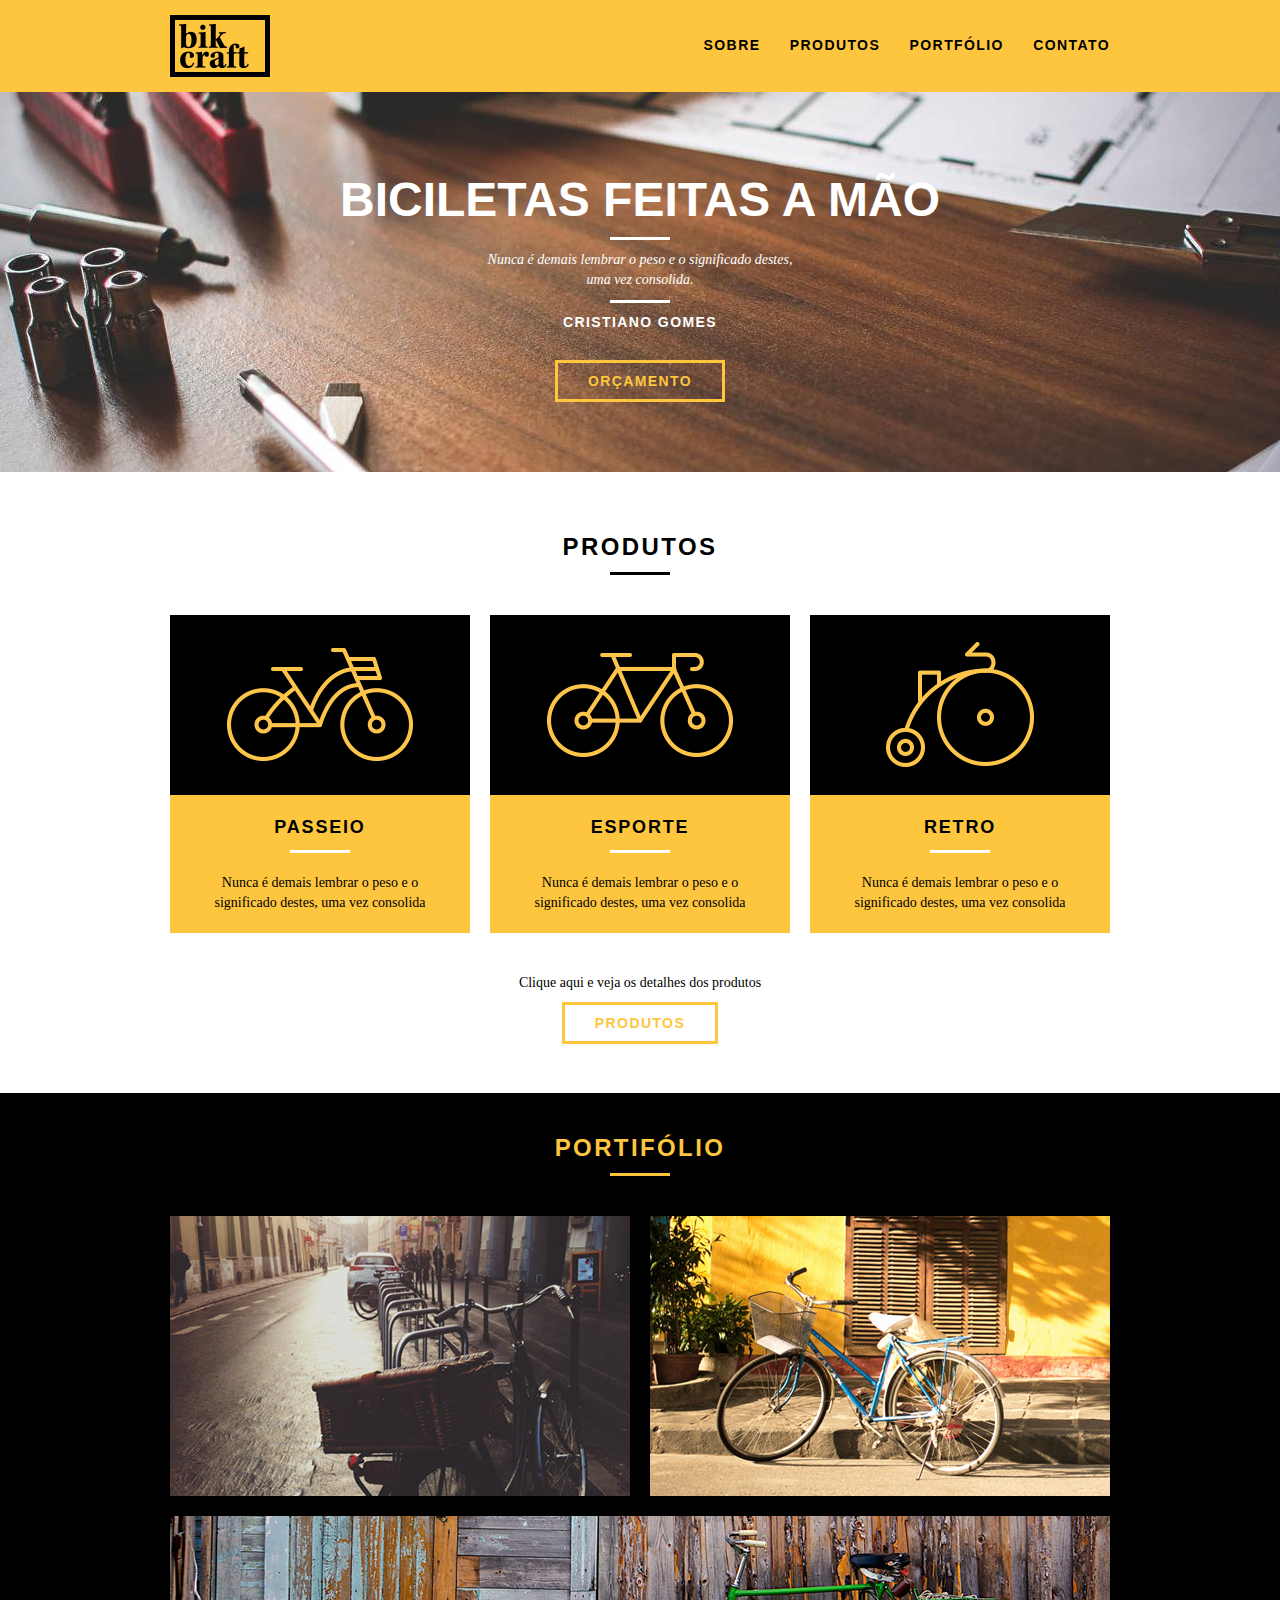
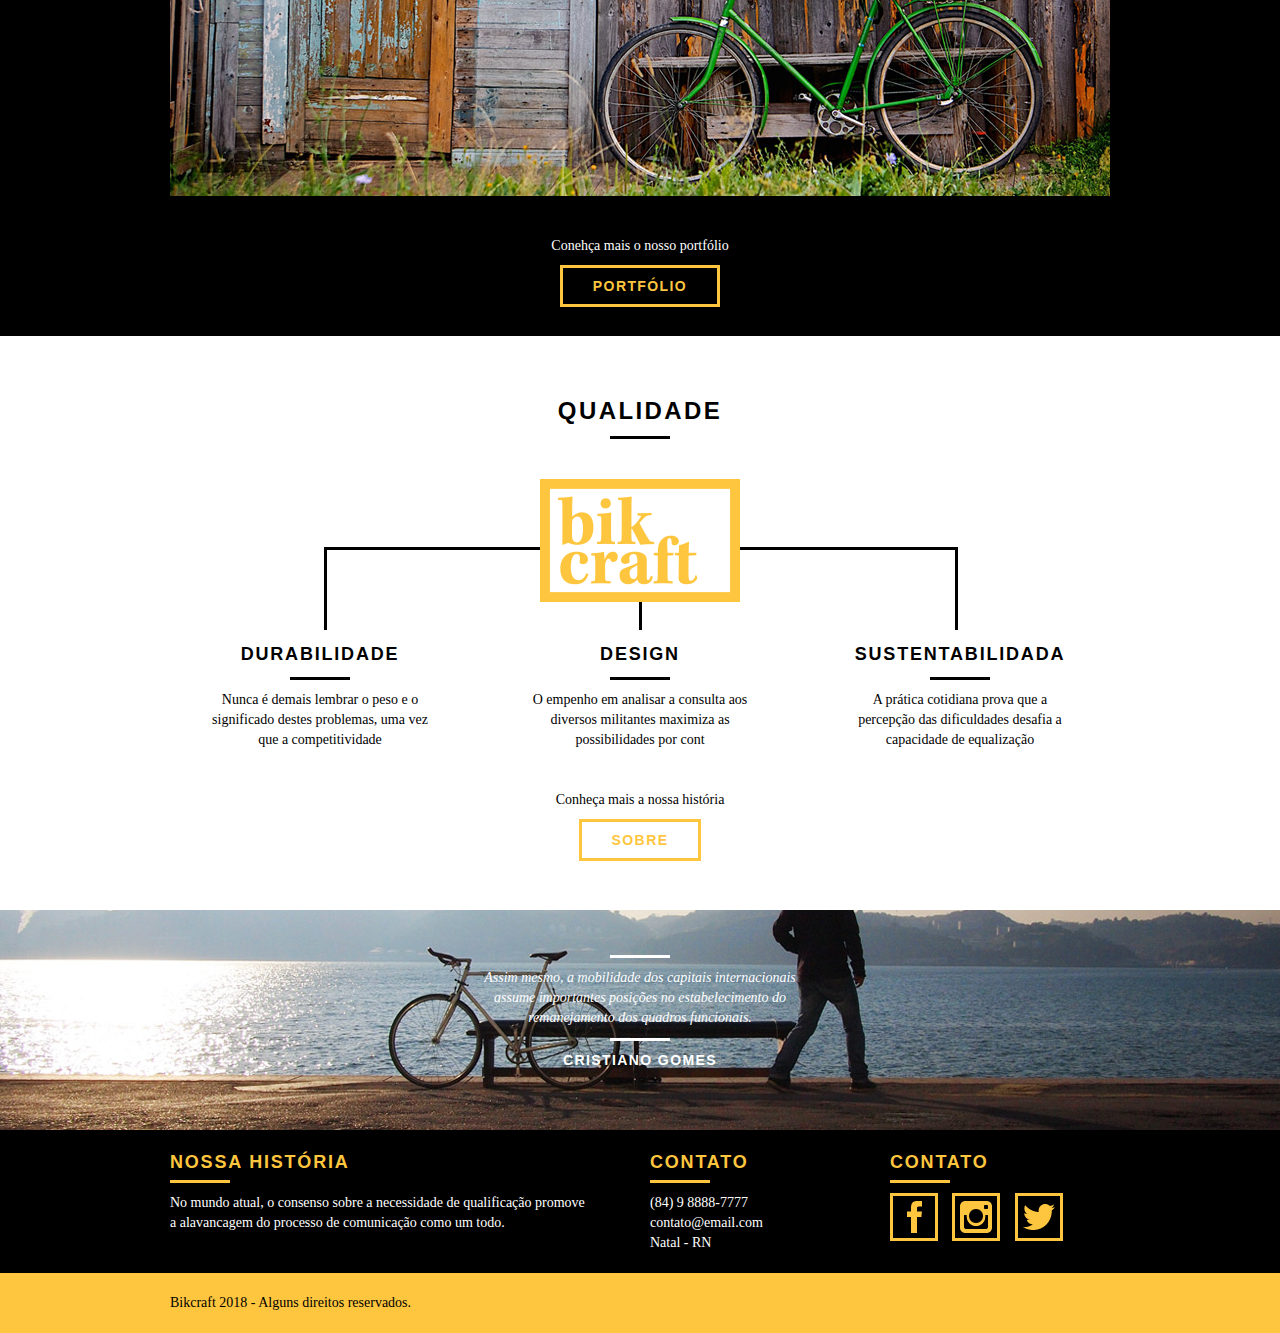
<file: index.html>
<!DOCTYPE html>
<html lang="pt-br">
	<head>
		<meta charset="utf-8">
		<title>Bikcraft</title>
		<link rel="stylesheet" href="css/normalize.css">
		<link rel="stylesheet" href="css/reset.css">
		<link rel="stylesheet" href="css/grid.css">
		<link rel="stylesheet" href="css/style.css">
		<link rel="stylesheet" href="css/responsivo.css">
	</head>
	<body>
    <header class="header">
      <div class="container">

        <a class="grid-4" href="index.html">
          <img src="img/logo.png" alt="" >
        </a>

        <nav class="header_menu grid-12">
          <ul>
            <li><a href="sobre.html">Sobre</a></li>
            <li><a href="produtos.html">Produtos</a></li>
            <li><a href="portfolio.html">Portfólio</a></li>
            <li><a href="contato.html">Contato</a></li>
          </ul>
        </nav>
      </div>
    </header>

    <section class="introducao">
      <div class="container">
        <h1>Biciletas Feitas a Mão</h1>
        <blockquote class="quote-externo">
          <p>Nunca é demais lembrar o peso e o significado destes, uma vez consolida.</p>
          <cite>Cristiano Gomes</cite>
        </blockquote>

        <a href="produtos.html" class="btn">Orçamento</a>
      </div>
    </section>

    <section class="produtos container">
      <h2 class="subtitulo">Produtos</h2>

      <ul class="produtos_lista">
        <li class="grid-1-3">
          <div class="produtos_icone">
            <img src="img/produtos/passeio.png" alt="Bikcraft Passeio">
          </div>
          <h3>Passeio</h3>
          <p>Nunca é demais lembrar o peso e o significado destes, uma vez consolida</p>
        </li>

        <li class="grid-1-3">
          <div class="produtos_icone">
            <img src="img/produtos/esporte.png" alt="Bikcraft Esporte">
          </div>
          <h3>Esporte</h3>
          <p>Nunca é demais lembrar o peso e o significado destes, uma vez consolida</p>
        </li>

        <li class="grid-1-3">
          <div class="produtos_icone">
            <img src="img/produtos/retro.png" alt="Bikcraft Retro">
          </div>
          <h3>Retro</h3>
          <p>Nunca é demais lembrar o peso e o significado destes, uma vez consolida</p>
        </li>
      </ul>

      <div class="call">
        <p>Clique aqui e veja os detalhes dos produtos</p>
        <a href="produtos.html" class="btn btn-preto">Produtos</a>
      </div>

    </section>

    <section class="portfolio">
      <div class="container">
        <h2 class="subtitulo">Portifólio</h2>
        <ul class="potfolio_lista">
          <li class="grid-8"><img src="img/portfolio/retro.jpg" alt="Bicileta Retro"></li>
          <li class="grid-8"><img src="img/portfolio/passeio.jpg" alt="Bicicleta Passeio"></li>
          <li class="grid-16"><img src="img/portfolio/esporte.jpg" alt="Bicicleta Esporte"></li>
        </ul>
        <div class="call">
          <p>Conehça mais o nosso portfólio</p>
          <a class="btn" href="portfolio.html">Portfólio</a>
        </div>
      </div>
    </section>

    <section class="qualidade container">
      <h2 class="subtitulo">Qualidade</h2>
      <img src="img/bikcraft-qualidade.png" alt="Bikcraft">

      <ul class="qualidade_lista">
        <li class="grid-1-3">
          <h3>Durabilidade</h3>
          <p>Nunca é demais lembrar o peso e o significado destes problemas, uma vez que a competitividade</p>
        </li>
        <li class="grid-1-3">
          <h3>Design</h3>
          <p>O empenho em analisar a consulta aos diversos militantes maximiza as possibilidades por cont</p>
        </li>
        <li class="grid-1-3">
          <h3>Sustentabilidada</h3>
          <p>A prática cotidiana prova que a percepção das dificuldades desafia a capacidade de equalização</p>
        </li>
      </ul>

      <div class="call">
        <p>Conheça mais a nossa história</p>
        <a href="sobre.html" class="btn btn-preto">Sobre</a>
      </div>

    </section>

    <section class="quebra">
      <blockquote class="container quote-externo">
        <p>Assim mesmo, a mobilidade dos capitais internacionais assume importantes posições no estabelecimento do remanejamento dos quadros funcionais.</p>
        <cite>Cristiano Gomes</cite>
      </blockquote>
    </section>

    <footer>
      <div class="footer">
        <div class="container">
          <div class="grid-8 footer_historia">
            <h3>Nossa História</h3>
            <p>No mundo atual, o consenso sobre a necessidade de qualificação promove a alavancagem do processo de comunicação como um todo.</p>
          </div>

          <div class="grid-4 footer_contato">
            <h3>Contato</h3>
            <ul>
              <li>(84) 9 8888-7777</li>
              <li>contato@email.com</li>
              <li>Natal - RN</li>
            </ul>
          </div>

          <div class="grid-4 footer_redes">
            <h3>Contato</h3>
            <ul>
              <li><a href="http://google.com" target="_blank"><img src="img/redes-sociais/facebook.png" alt="Facebook"></a></li>
              <li><a href="http://google.com" target="_blank"><img src="img/redes-sociais/instagram.png" alt="Instagram"></a></li>
              <li><a href="http://google.com" target="_blank"><img src="img/redes-sociais/twitter.png" alt="Twitter"></a></li>
            </ul>
          </div>
        </div>
      </div>

      <div class="copy">
        <div class="container">
          <p class="grid-16">Bikcraft 2018 - Alguns direitos reservados.</p>
        </div>
      </div>
    </footer>
	</body>
</html>
</file>
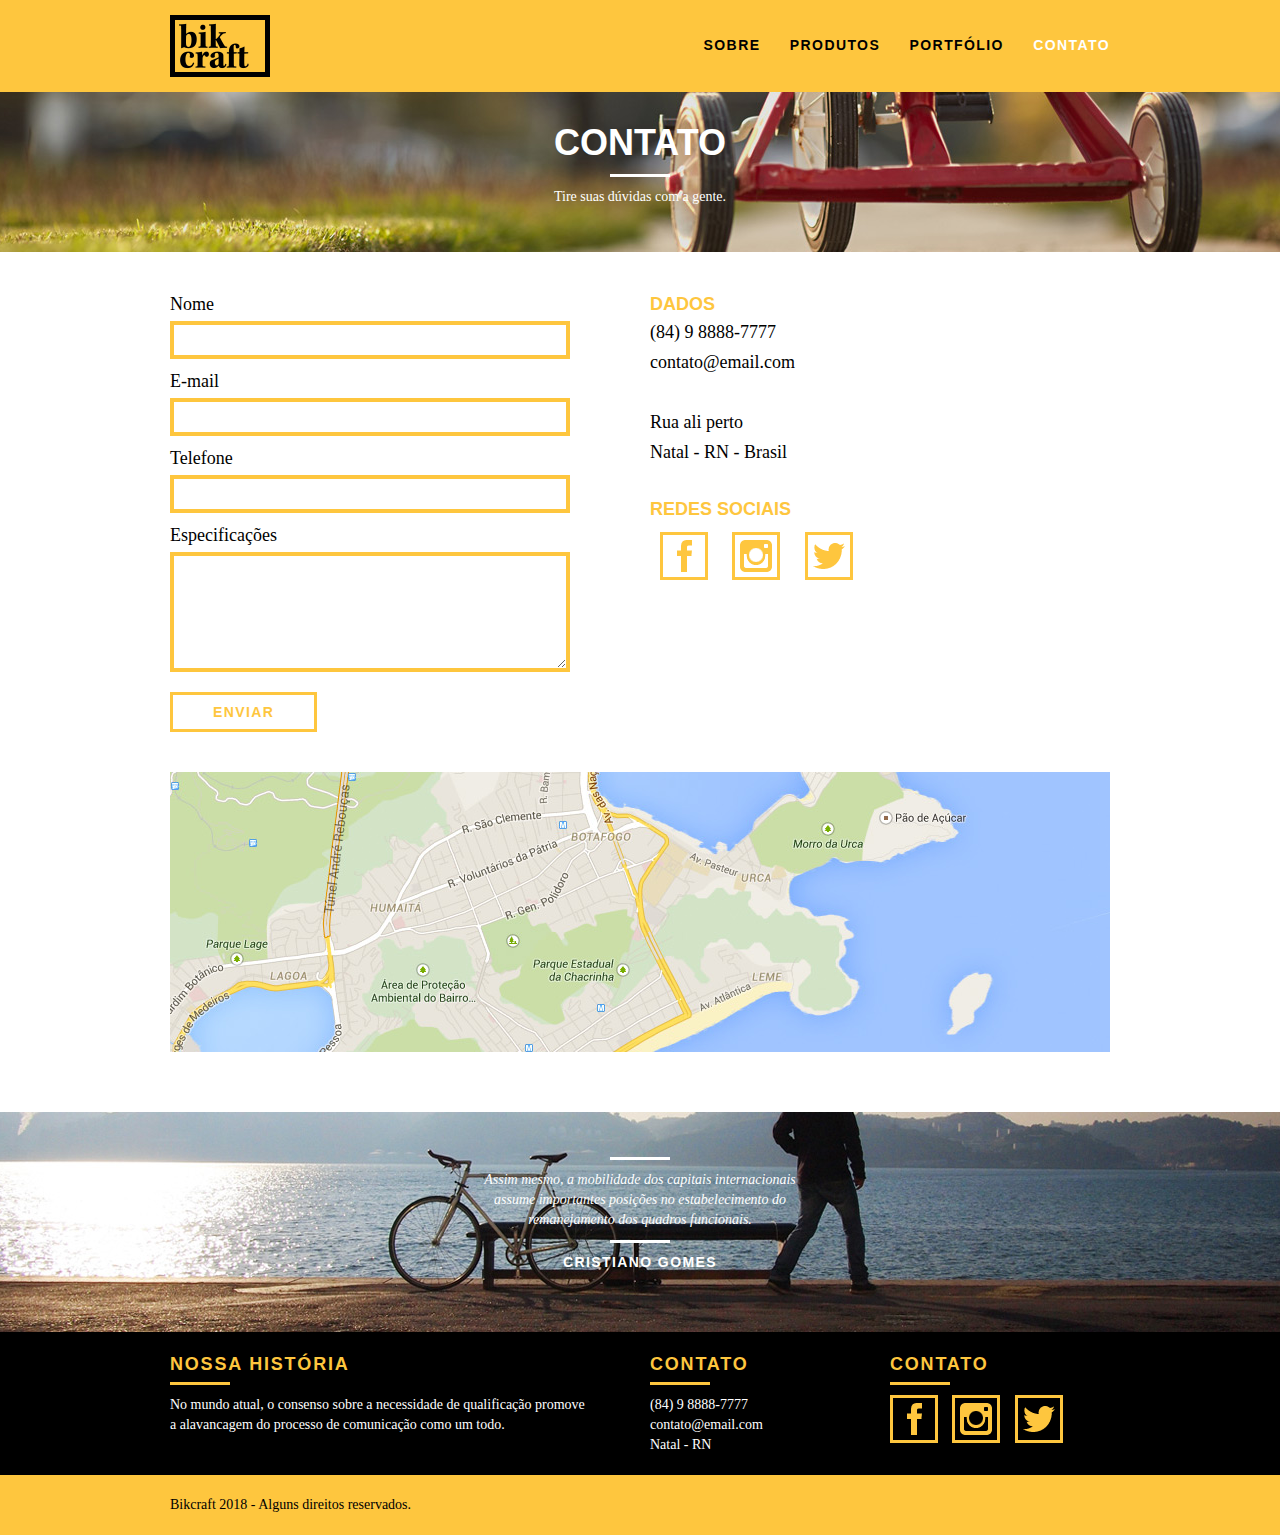
<file: contato.html>
<!DOCTYPE html>
<html lang="pt-br">
	<head>
		<meta charset="utf-8">
		<title>Bikcraft - Contato</title>
		<link rel="stylesheet" href="css/normalize.css">
		<link rel="stylesheet" href="css/reset.css">
		<link rel="stylesheet" href="css/grid.css">
		<link rel="stylesheet" href="css/style.css">
    <link rel="stylesheet" href="css/contato.css">
    <link rel="stylesheet" href="css/responsivo.css">
	</head>
	<body>
    <header class="header">
      <div class="container">

        <a class="grid-4" href="index.html">
          <img src="img/logo.png" alt="" >
        </a>

        <nav class="header_menu grid-12">
          <ul>
            <li><a href="sobre.html">Sobre</a></li>
            <li><a href="produtos.html">Produtos</a></li>
            <li><a href="portfolio.html">Portfólio</a></li>
            <li><a class="menu_ativo" href="contato.html">Contato</a></li>
          </ul>
        </nav>
      </div>
    </header>

    <section class="introducao-interna introducao_contato">
      <div class="container">
        <h1>Contato</h1>
        <p>Tire suas dúvidas com a gente.</p>
      </div>
    </section>

    <section class="contato container">
      <form id="form_orcamento" class="contato_form grid-8">
        <label for="nome">Nome</label>
        <input id="nome" type="text">

        <label for="email">E-mail</label>
        <input id="email" type="text" >

        <label for="telefone">Telefone</label>
        <input id="telefone" type="text">

        <label for="espec">Especificações</label>
        <textarea id="espec"></textarea>

        <button class="btn btn-preto" type="submit">Enviar</button>
      </form>
    
      <div class="contatos_dados grid-8">
        <h3>Dados</h3>
        <span>(84) 9 8888-7777</span>
        <span>contato@email.com</span>
        <span>Rua ali perto</span>
        <span>Natal - RN - Brasil</span>

        <h3>Redes sociais</h3>
        <ul>
          <li><a href="http://google.com" target="_blank"><img src="img/redes-sociais/facebook.png" alt="Facebook"></a></li>
          <li><a href="http://google.com" target="_blank"><img src="img/redes-sociais/instagram.png" alt="Instagram"></a></li>
          <li><a href="http://google.com" target="_blank"><img src="img/redes-sociais/twitter.png" alt="Twitter"></a></li>
        </ul>
      </div>
    </section>

    <section class="container contato_mapa">
      <a class="grid-16" href="http://google.com" target="_blank">
        <img src="img/endereco-bikcraft.jpg" alt="Endereço da Bikcraft">
      </a>
    </section>

    <section class="quebra">
      <blockquote class="container quote-externo">
        <p>Assim mesmo, a mobilidade dos capitais internacionais assume importantes posições no estabelecimento do remanejamento dos quadros funcionais.</p>
        <cite>Cristiano Gomes</cite>
      </blockquote>
    </section>

    <footer>
      <div class="footer">
        <div class="container">
          <div class="grid-8 footer_historia">
            <h3>Nossa História</h3>
            <p>No mundo atual, o consenso sobre a necessidade de qualificação promove a alavancagem do processo de comunicação como um todo.</p>
          </div>

          <div class="grid-4 footer_contato">
            <h3>Contato</h3>
            <ul>
              <li>(84) 9 8888-7777</li>
              <li>contato@email.com</li>
              <li>Natal - RN</li>
            </ul>
          </div>

          <div class="grid-4 footer_redes">
            <h3>Contato</h3>
            <ul>
              <li><a href="http://google.com" target="_blank"><img src="img/redes-sociais/facebook.png" alt="Facebook"></a></li>
              <li><a href="http://google.com" target="_blank"><img src="img/redes-sociais/instagram.png" alt="Instagram"></a></li>
              <li><a href="http://google.com" target="_blank"><img src="img/redes-sociais/twitter.png" alt="Twitter"></a></li>
            </ul>
          </div>
        </div>
      </div>

      <div class="copy">
        <div class="container">
          <p class="grid-16">Bikcraft 2018 - Alguns direitos reservados.</p>
        </div>
      </div>
    </footer>
	</body>
</html>
</file>
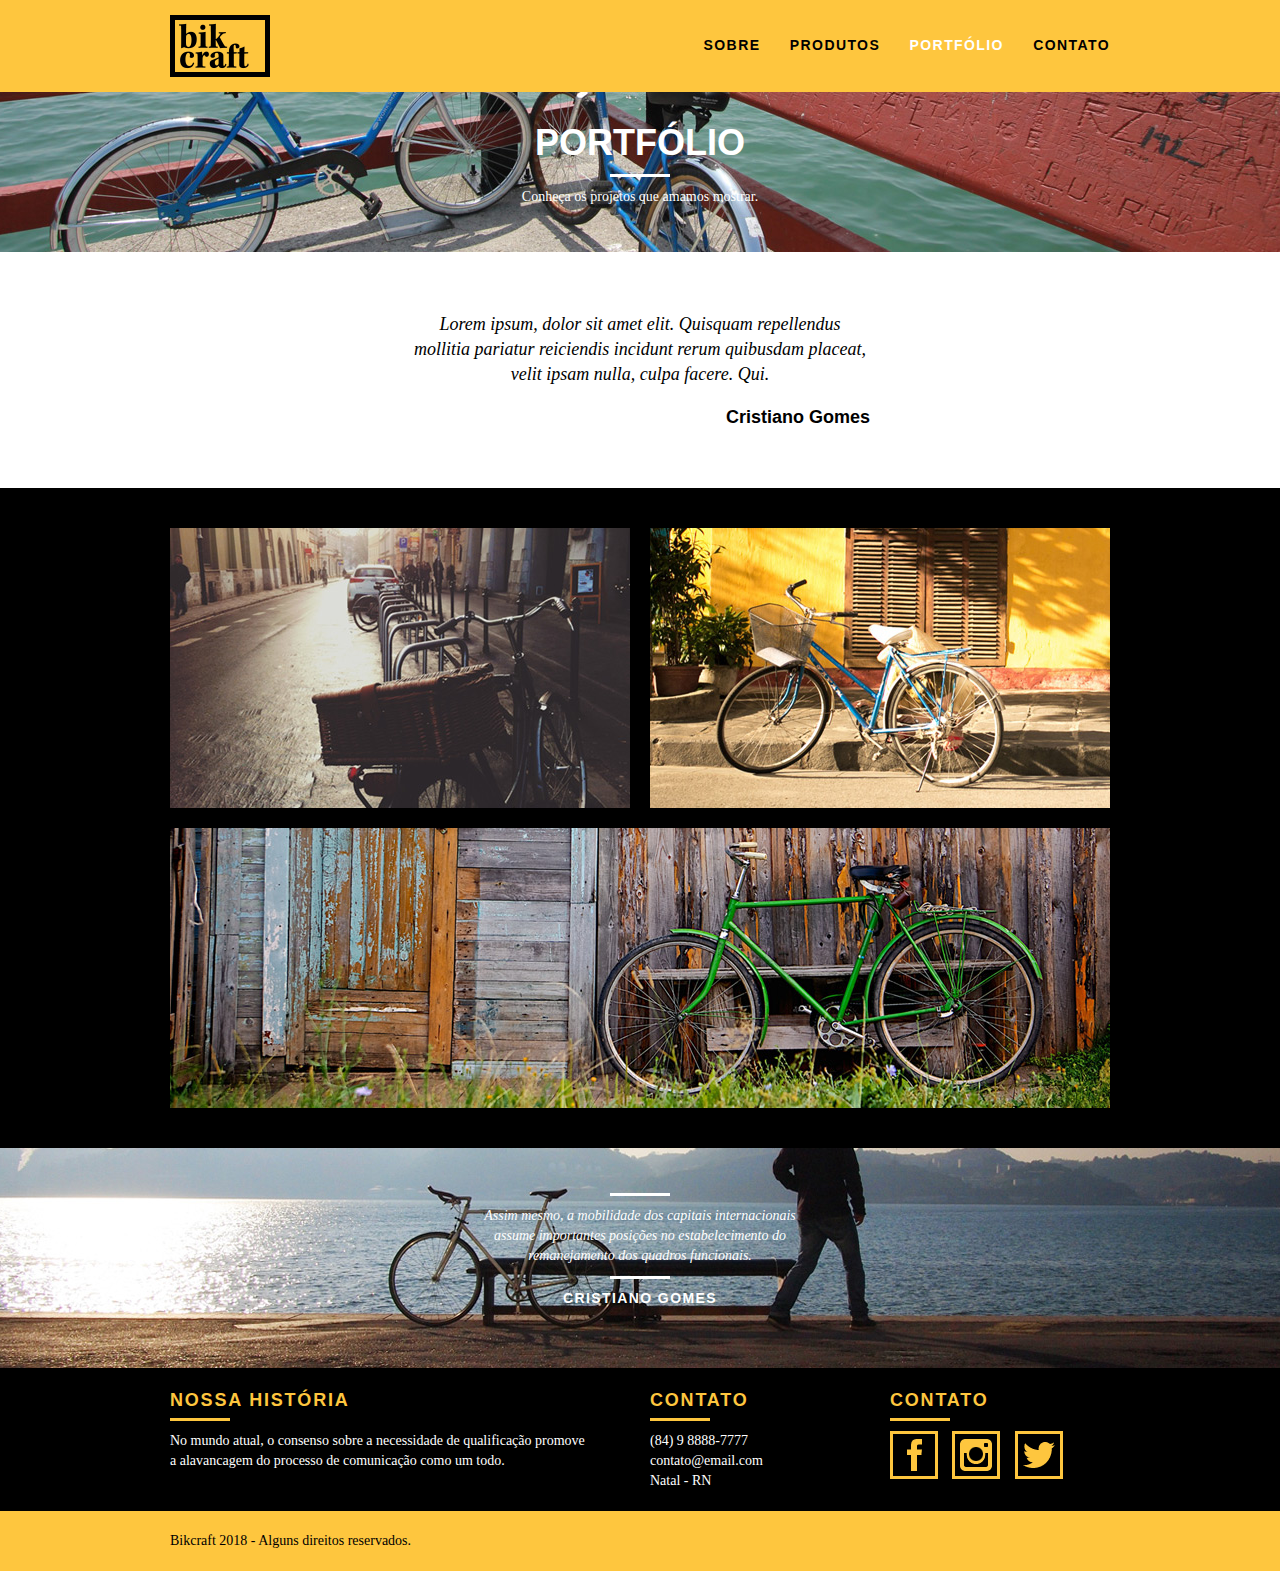
<file: portfolio.html>
<!DOCTYPE html>
<html lang="pt-br">
	<head>
		<meta charset="utf-8">
		<title>Bikcraft - Portfólio</title>
		<link rel="stylesheet" href="css/normalize.css">
		<link rel="stylesheet" href="css/reset.css">
		<link rel="stylesheet" href="css/grid.css">
		<link rel="stylesheet" href="css/style.css">
    <link rel="stylesheet" href="css/portfolio.css">
    <link rel="stylesheet" href="css/responsivo.css">
	</head>
	<body>
    <header class="header">
      <div class="container">

        <a class="grid-4" href="index.html">
          <img src="img/logo.png" alt="" >
        </a>

        <nav class="header_menu grid-12">
          <ul>
            <li><a href="sobre.html">Sobre</a></li>
            <li><a href="produtos.html">Produtos</a></li>
            <li><a class="menu_ativo" href="portfolio.html">Portfólio</a></li>
            <li><a href="contato.html">Contato</a></li>
          </ul>
        </nav>
      </div>
    </header>

    <section class="introducao-interna introducao_portfolio">
      <div class="container">
        <h1>Portfólio</h1>
        <p>Conheça os projetos que amamos mostrar.</p>
      </div>
    </section>

    <section class="container">
      <blockquote class="quote_clientes">
        <p>Lorem ipsum, dolor sit amet elit. Quisquam repellendus mollitia pariatur reiciendis incidunt rerum quibusdam placeat, velit ipsam nulla, culpa facere. Qui.</p>
        <cite>Cristiano Gomes</cite>
      </blockquote>
    </section>

    <section class="portfolio">
      <div class="container">
        <ul class="potfolio_lista">
          <li class="grid-8"><img src="img/portfolio/retro.jpg" alt="Bicileta Retro"></li>
          <li class="grid-8"><img src="img/portfolio/passeio.jpg" alt="Bicicleta Passeio"></li>
          <li class="grid-16"><img src="img/portfolio/esporte.jpg" alt="Bicicleta Esporte"></li>
        </ul>
      </div>
    </section>

    <section class="quebra">
      <blockquote class="container quote-externo">
        <p>Assim mesmo, a mobilidade dos capitais internacionais assume importantes posições no estabelecimento do remanejamento dos quadros funcionais.</p>
        <cite>Cristiano Gomes</cite>
      </blockquote>
    </section>

    <footer>
      <div class="footer">
        <div class="container">
          <div class="grid-8 footer_historia">
            <h3>Nossa História</h3>
            <p>No mundo atual, o consenso sobre a necessidade de qualificação promove a alavancagem do processo de comunicação como um todo.</p>
          </div>

          <div class="grid-4 footer_contato">
            <h3>Contato</h3>
            <ul>
              <li>(84) 9 8888-7777</li>
              <li>contato@email.com</li>
              <li>Natal - RN</li>
            </ul>
          </div>

          <div class="grid-4 footer_redes">
            <h3>Contato</h3>
            <ul>
              <li><a href="http://google.com" target="_blank"><img src="img/redes-sociais/facebook.png" alt="Facebook"></a></li>
              <li><a href="http://google.com" target="_blank"><img src="img/redes-sociais/instagram.png" alt="Instagram"></a></li>
              <li><a href="http://google.com" target="_blank"><img src="img/redes-sociais/twitter.png" alt="Twitter"></a></li>
            </ul>
          </div>
        </div>
      </div>

      <div class="copy">
        <div class="container">
          <p class="grid-16">Bikcraft 2018 - Alguns direitos reservados.</p>
        </div>
      </div>
    </footer>
	</body>
</html>
</file>
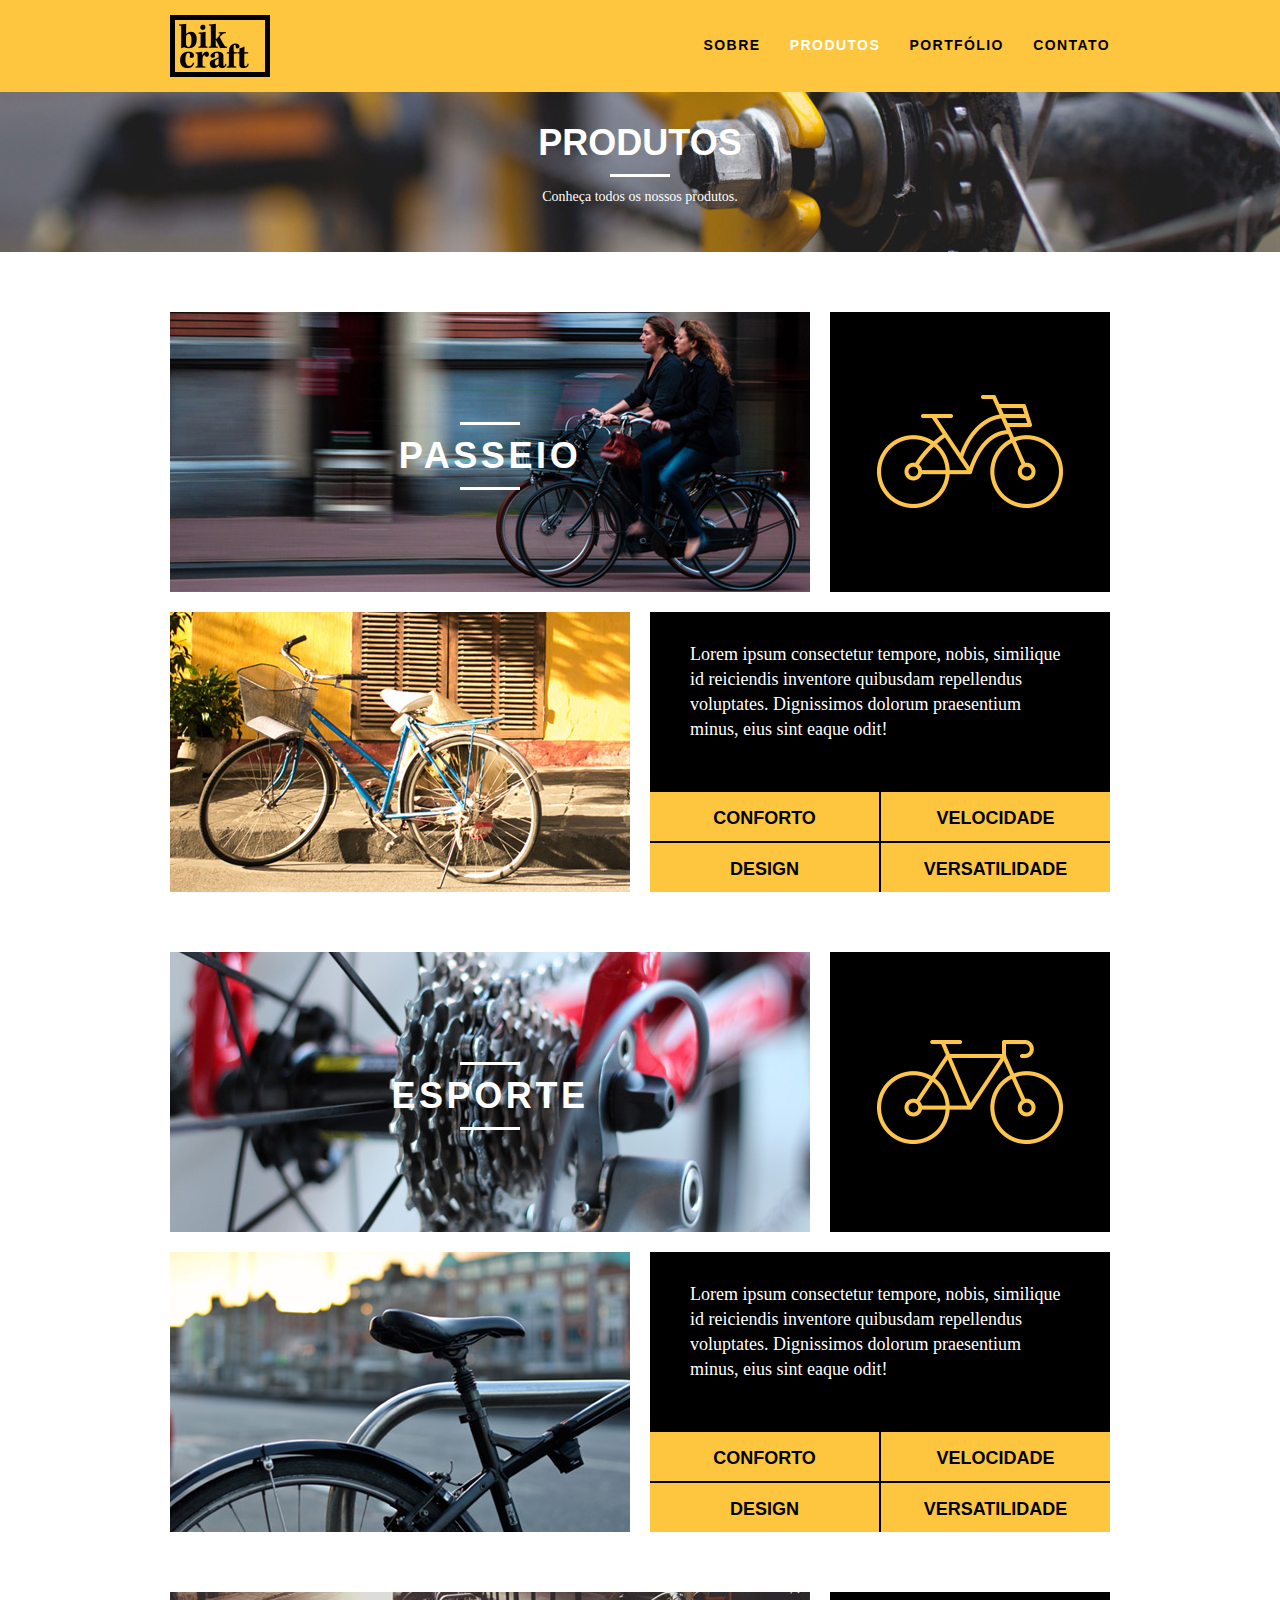
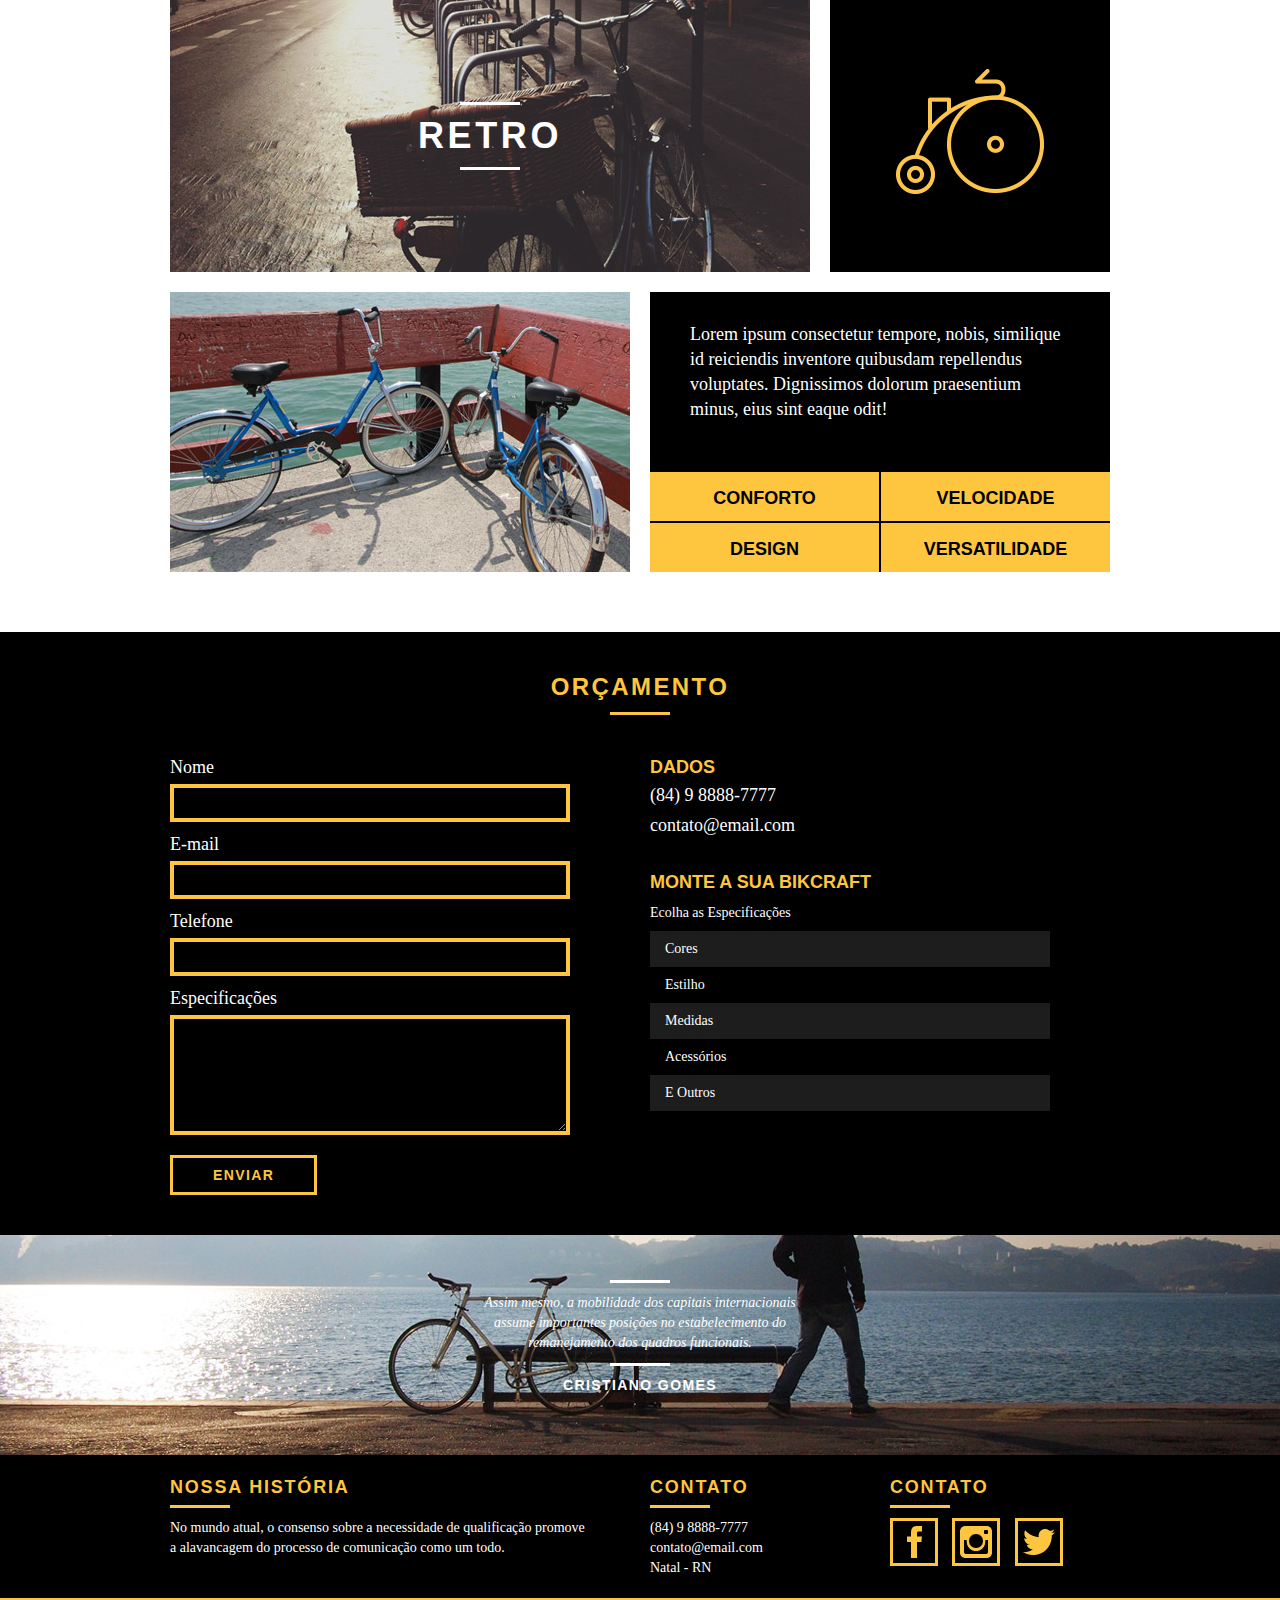
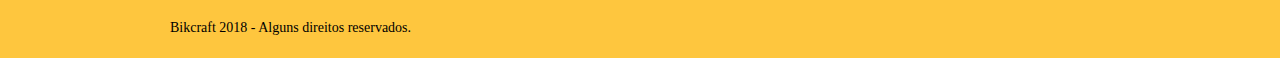
<file: produtos.html>
<!DOCTYPE html>
<html lang="pt-br">
	<head>
		<meta charset="utf-8">
		<title>Bikcraft - Produtos</title>
		<link rel="stylesheet" href="css/normalize.css">
		<link rel="stylesheet" href="css/reset.css">
		<link rel="stylesheet" href="css/grid.css">
		<link rel="stylesheet" href="css/style.css">
    <link rel="stylesheet" href="css/produtos.css">
    <link rel="stylesheet" href="css/responsivo.css">
	</head>
	<body>
    <header class="header">
      <div class="container">

        <a class="grid-4" href="index.html">
          <img src="img/logo.png" alt="" >
        </a>

        <nav class="header_menu grid-12">
          <ul>
            <li><a href="sobre.html">Sobre</a></li>
            <li><a class="menu_ativo" href="produtos.html">Produtos</a></li>
            <li><a href="portfolio.html">Portfólio</a></li>
            <li><a href="contato.html">Contato</a></li>
          </ul>
        </nav>
      </div>
    </header>

    <section class="introducao-interna introducao_produtos">
      <div class="container">
        <h1>Produtos</h1>
        <p>Conheça todos os nossos produtos.</p>
      </div>
    </section>

    <section class="container produto_item">
      <div class="grid-11">
        <img src="img/produtos/bikcraft-passeio-1.jpg" alt="Bikcraft Passeio">
        <h2>Passeio</h2>
      </div>

      <div class="grid-5 produto_icone">
        <img src="img/produtos/passeio.png">
      </div>

      <div class="grid-8">
        <img src="img/produtos/bikcraft-passeio-2.jpg">
      </div>
      
      <div class="grid-8 produto_info">
        <p>Lorem ipsum consectetur tempore, nobis, similique id reiciendis inventore quibusdam repellendus voluptates. Dignissimos dolorum praesentium minus, eius sint eaque odit!</p>
        <ul>
          <li>Conforto</li>
          <li>Velocidade</li>
          <li>Design</li>
          <li>Versatilidade</li>
        </ul>
      </div>
    </section>
    
    <section class="container produto_item">
      <div class="grid-11">
        <img src="img/produtos/bikcraft-esporte-1.jpg" alt="Bikcraft Esporte">
        <h2>Esporte</h2>
      </div>

      <div class="grid-5 produto_icone">
        <img src="img/produtos/esporte.png">
      </div>

      <div class="grid-8">
        <img src="img/produtos/bikcraft-esporte-2.jpg">
      </div>
      
      <div class="grid-8 produto_info">
        <p>Lorem ipsum consectetur tempore, nobis, similique id reiciendis inventore quibusdam repellendus voluptates. Dignissimos dolorum praesentium minus, eius sint eaque odit!</p>
        <ul>
          <li>Conforto</li>
          <li>Velocidade</li>
          <li>Design</li>
          <li>Versatilidade</li>
        </ul>
      </div>
    </section>

    <section class="container produto_item">
      <div class="grid-11">
        <img src="img/produtos/bikcraft-retro-1.jpg" alt="Bikcraft Retro">
        <h2>Retro</h2>
      </div>

      <div class="grid-5 produto_icone">
        <img src="img/produtos/retro.png">
      </div>

      <div class="grid-8">
        <img src="img/produtos/bikcraft-retro-2.jpg">
      </div>
      
      <div class="grid-8 produto_info">
        <p>Lorem ipsum consectetur tempore, nobis, similique id reiciendis inventore quibusdam repellendus voluptates. Dignissimos dolorum praesentium minus, eius sint eaque odit!</p>
        <ul>
          <li>Conforto</li>
          <li>Velocidade</li>
          <li>Design</li>
          <li>Versatilidade</li>
        </ul>
      </div>
    </section>

    <section class="orcamento">
      <div class="container">
        <h2 class="subtitulo">Orçamento</h2>
        <form id="form_orcamento" class="form grid-8">
          <label for="nome">Nome</label>
          <input id="nome" type="text">

          <label for="email">E-mail</label>
          <input id="email" type="text" >

          <label for="telefone">Telefone</label>
          <input id="telefone" type="text">

          <label for="espec">Especificações</label>
          <textarea id="espec"></textarea>

          <button class="btn" type="submit">Enviar</button>
        </form>
      
        <div class="orcamento_dados grid-8">
          <h3>Dados</h3>
          <span>(84) 9 8888-7777</span>
          <span>contato@email.com</span>

          <h3>Monte a sua Bikcraft</h3>
          <p>Ecolha as Especificações</p>
          <ul>
            <li>Cores</li>
            <li>Estilho</li>
            <li>Medidas</li>
            <li>Acessórios</li>
            <li>E Outros</li>
          </ul>
        </div>
      </div>
    </section>

    <section class="quebra">
      <blockquote class="container quote-externo">
        <p>Assim mesmo, a mobilidade dos capitais internacionais assume importantes posições no estabelecimento do remanejamento dos quadros funcionais.</p>
        <cite>Cristiano Gomes</cite>
      </blockquote>
    </section>

    <footer>
      <div class="footer">
        <div class="container">
          <div class="grid-8 footer_historia">
            <h3>Nossa História</h3>
            <p>No mundo atual, o consenso sobre a necessidade de qualificação promove a alavancagem do processo de comunicação como um todo.</p>
          </div>

          <div class="grid-4 footer_contato">
            <h3>Contato</h3>
            <ul>
              <li>(84) 9 8888-7777</li>
              <li>contato@email.com</li>
              <li>Natal - RN</li>
            </ul>
          </div>

          <div class="grid-4 footer_redes">
            <h3>Contato</h3>
            <ul>
              <li><a href="http://google.com" target="_blank"><img src="img/redes-sociais/facebook.png" alt="Facebook"></a></li>
              <li><a href="http://google.com" target="_blank"><img src="img/redes-sociais/instagram.png" alt="Instagram"></a></li>
              <li><a href="http://google.com" target="_blank"><img src="img/redes-sociais/twitter.png" alt="Twitter"></a></li>
            </ul>
          </div>
        </div>
      </div>

      <div class="copy">
        <div class="container">
          <p class="grid-16">Bikcraft 2018 - Alguns direitos reservados.</p>
        </div>
      </div>
    </footer>
	</body>
</html>
</file>
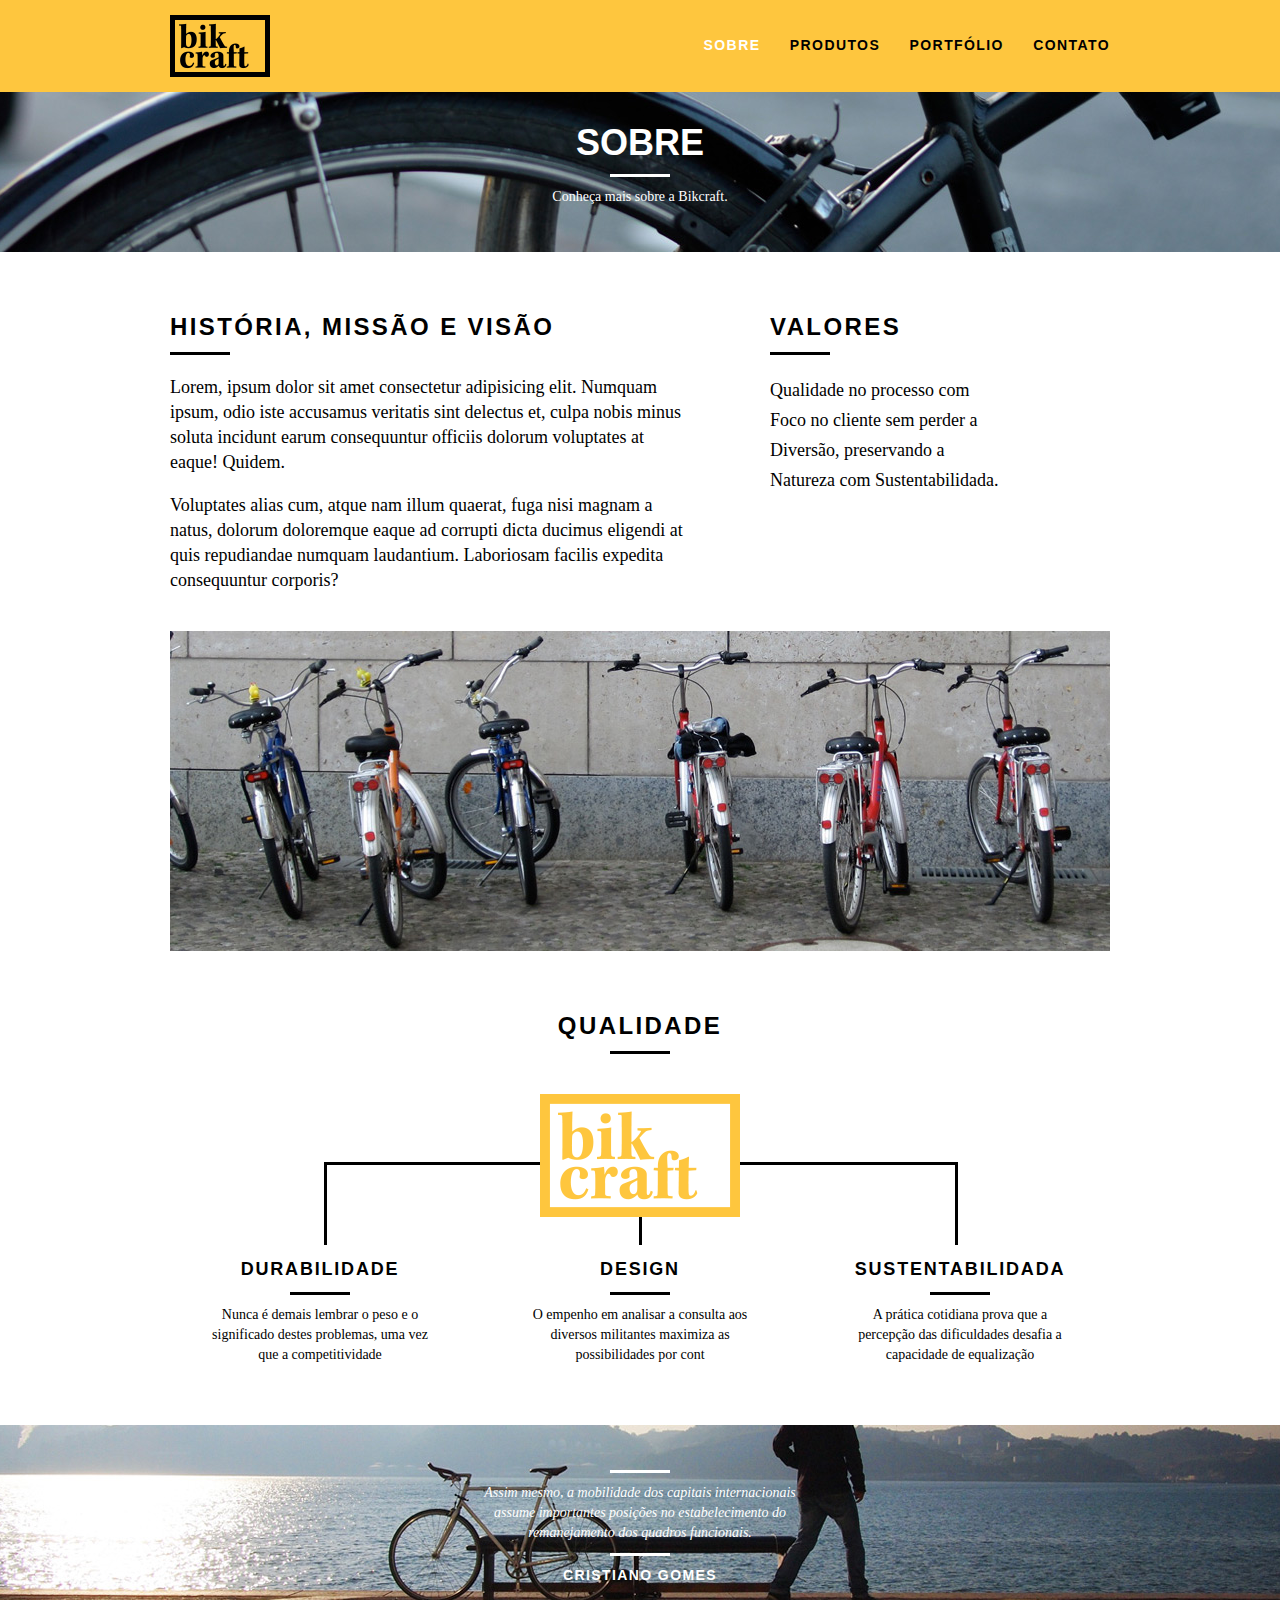
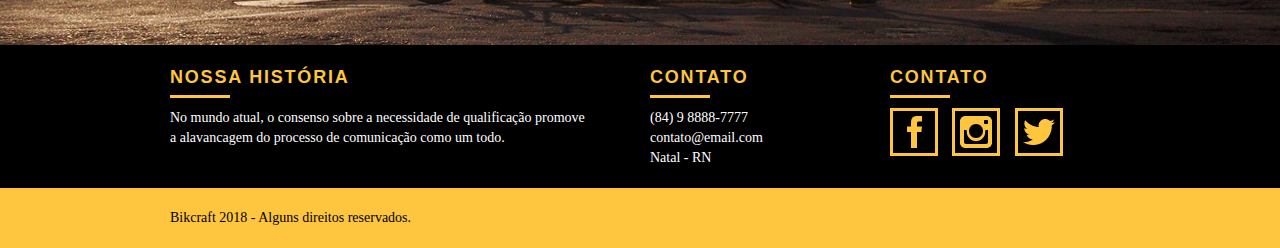
<file: sobre.html>
<!DOCTYPE html>
<html lang="pt-br">
	<head>
		<meta charset="utf-8">
		<title>Bikcraft - Sobre</title>
		<link rel="stylesheet" href="css/normalize.css">
		<link rel="stylesheet" href="css/reset.css">
		<link rel="stylesheet" href="css/grid.css">
		<link rel="stylesheet" href="css/style.css">
    <link rel="stylesheet" href="css/sobre.css">
    <link rel="stylesheet" href="css/responsivo.css">
	</head>
	<body>
    <header class="header">
      <div class="container">

        <a class="grid-4" href="index.html">
          <img src="img/logo.png" alt="" >
        </a>

        <nav class="header_menu grid-12">
          <ul>
            <li><a class="menu_ativo" href="sobre.html">Sobre</a></li>
            <li><a href="produtos.html">Produtos</a></li>
            <li><a href="portfolio.html">Portfólio</a></li>
            <li><a href="contato.html">Contato</a></li>
          </ul>
        </nav>
      </div>
    </header>

    <section class="introducao-interna introducao_interna">
      <div class="container">
        <h1>Sobre</h1>
        <p>Conheça mais sobre a Bikcraft.</p>
      </div>
    </section>

    <section class="missao_sobre container">
      <div class="grid-10">
        <h2 class="subtitulo-interno">História, Missão e Visão</h2>
        <p>Lorem, ipsum dolor sit amet consectetur adipisicing elit. Numquam ipsum, odio iste accusamus veritatis sint delectus et, culpa nobis minus soluta incidunt earum consequuntur officiis dolorum voluptates at eaque! Quidem.</p>
        <p>Voluptates alias cum, atque nam illum quaerat, fuga nisi magnam a natus, dolorum doloremque eaque ad corrupti dicta ducimus eligendi at quis repudiandae numquam laudantium. Laboriosam facilis expedita consequuntur corporis?</p>
      </div>
      
      <div class="grid-6">
        <h2 class="subtitulo-interno">Valores</h2>
        <ul>
          <li>Qualidade no processo com</li>
          <li>Foco no cliente sem perder a</li>
          <li>Diversão, preservando a</li>
          <li>Natureza com Sustentabilidada.</li>
        </ul>
      </div>

      <div class="grid-16 foto-equipe">
        <img src="img/equipe-bikcraft.jpg" alt="Equipe Bikcraft">
      </div>
    </section>

    <section class="qualidade container">
      <h2 class="subtitulo">Qualidade</h2>
      <img src="img/bikcraft-qualidade.png" alt="Bikcraft">

      <ul class="qualidade_lista">
        <li class="grid-1-3">
          <h3>Durabilidade</h3>
          <p>Nunca é demais lembrar o peso e o significado destes problemas, uma vez que a competitividade</p>
        </li>
        <li class="grid-1-3">
          <h3>Design</h3>
          <p>O empenho em analisar a consulta aos diversos militantes maximiza as possibilidades por cont</p>
        </li>
        <li class="grid-1-3">
          <h3>Sustentabilidada</h3>
          <p>A prática cotidiana prova que a percepção das dificuldades desafia a capacidade de equalização</p>
        </li>
      </ul>

    </section>

    <section class="quebra">
      <blockquote class="container quote-externo">
        <p>Assim mesmo, a mobilidade dos capitais internacionais assume importantes posições no estabelecimento do remanejamento dos quadros funcionais.</p>
        <cite>Cristiano Gomes</cite>
      </blockquote>
    </section>

    <footer>
      <div class="footer">
        <div class="container">
          <div class="grid-8 footer_historia">
            <h3>Nossa História</h3>
            <p>No mundo atual, o consenso sobre a necessidade de qualificação promove a alavancagem do processo de comunicação como um todo.</p>
          </div>

          <div class="grid-4 footer_contato">
            <h3>Contato</h3>
            <ul>
              <li>(84) 9 8888-7777</li>
              <li>contato@email.com</li>
              <li>Natal - RN</li>
            </ul>
          </div>

          <div class="grid-4 footer_redes">
            <h3>Contato</h3>
            <ul>
              <li><a href="http://google.com" target="_blank"><img src="img/redes-sociais/facebook.png" alt="Facebook"></a></li>
              <li><a href="http://google.com" target="_blank"><img src="img/redes-sociais/instagram.png" alt="Instagram"></a></li>
              <li><a href="http://google.com" target="_blank"><img src="img/redes-sociais/twitter.png" alt="Twitter"></a></li>
            </ul>
          </div>
        </div>
      </div>

      <div class="copy">
        <div class="container">
          <p class="grid-16">Bikcraft 2018 - Alguns direitos reservados.</p>
        </div>
      </div>
    </footer>
	</body>
</html>
</file>
<file: css/grid.css>
*, *:before, *:after {
  -webkit-box-sizing: border-box; 
  -moz-box-sizing: border-box; 
  box-sizing: border-box;
}

.container {
	width: 960px;
	margin: 0 auto;
	padding: 0px;
	position: relative;
}

.container:after, .container:before {
	content: " ";
	display: table;
}

.container:after {
	clear: both;
}

.grid-1, .grid-2, .grid-3, .grid-4, .grid-5, .grid-6, .grid-7, .grid-8, .grid-9, .grid-10, .grid-11, .grid-12, .grid-13, .grid-14, .grid-15, .grid-16, .grid-1-3 {
	float: left;
	margin-left: 10px;
	margin-right: 10px;
}

.grid-1 	{width: 40px;}
.grid-2 	{width: 100px;}
.grid-3 	{width: 160px;}
.grid-4 	{width: 220px;}
.grid-5 	{width: 280px;}
.grid-6 	{width: 340px;}
.grid-7 	{width: 400px;}
.grid-8 	{width: 460px;}
.grid-9 	{width: 520px;}
.grid-10 	{width: 580px;}
.grid-11 	{width: 640px;}
.grid-12 	{width: 700px;}
.grid-13 	{width: 760px;}
.grid-14 	{width: 820px;}
.grid-15 	{width: 880px;}
.grid-16 	{width: 940px;}
.grid-1-3	{width: 300px;}

@media only screen and (min-width: 768px) and (max-width: 959px) {

  .container {
    width: 768px;
  }

  .grid-1		{width: 28px;}
  .grid-2		{width: 76px;}
  .grid-3		{width: 124px;}
  .grid-4		{width: 172px;}
  .grid-5		{width: 220px;}
  .grid-6		{width: 268px;}
  .grid-7		{width: 316px;}
  .grid-8		{width: 364px;}
  .grid-9		{width: 412px;}
  .grid-10	{width: 460px;}
  .grid-11	{width: 508px;}
  .grid-12	{width: 556px;}
  .grid-13	{width: 604px;}
  .grid-14	{width: 652px;}
  .grid-15	{width: 700px;}
  .grid-16	{width: 748px;}
  .grid-1-3	{width: 236px;}
}

@media only screen and (max-width: 767px) {
  .container {
    width: 300px;
  }

  .grid-1, .grid-2, .grid-3, .grid-4, .grid-5, .grid-6, .grid-7, .grid-8, .grid-9, .grid-10, .grid-11, .grid-12, .grid-13, .grid-14, .grid-15, .grid-16, .grid-1-3 {
    width: 300px;
    margin: 0 0 20px 0;
    float: none;
  }
}
</file>
<file: css/style.css>
body {
  font-family: Arial, Helvetica, sans-serif;
}

p {
  font-family: Georgia, 'Times New Roman', Times, serif;
  font-size: 14px;
  line-height: 20px;
}

img {
  display: block;
  max-width: 100%;
}

.btn {
	border: 3px solid #fec63e;
	padding: 10px 30px;
	color: #fec63e;
	font-size: 14px;
	line-height: 20px;
	text-transform: uppercase;
	font-weight: bold;
	letter-spacing: .1em;
}

.btn:hover {
  color: #fff;
  border-color: #fff;
}

.btn.btn-preto:hover {
  color: #000;
  border-color: #000;
}

.subtitulo {
  font-size: 24px;
  line-height: 30px;
  font-weight: bold;
  letter-spacing: .1em;
  color: #000;
  text-transform: uppercase;
  text-align: center;
  margin-bottom: 40px;
}

.subtitulo::after {
  content: '';
  display: block;
  width: 60px;
  height: 3px;
  background-color: #000;
  margin: 10px auto;
}

.subtitulo-interno {
  font-size: 24px;
  line-height: 30px;
  font-weight: bold;
  letter-spacing: .1em;
  color: #000;
  text-transform: uppercase;
  margin-bottom: 20px;
}

.subtitulo-interno::after {
  content: '';
  display: block;
  width: 60px;
  height: 3px;
  background-color: #000;
  margin: 10px 0;
}

/* Header */
.header {
  position: fixed;
  top: 0;
  width: 100%;
  background-color: #fec63e;
  padding: 15px 0;
  z-index: 10;
}

.header_menu {
  text-align: right;
}

.header_menu ul li {
  display: inline-block;
  margin-left: 25px;
  margin-top: 20px;
}

.header_menu ul li a {
  color: #000;
  font-weight: bold;
  text-transform: uppercase;
  letter-spacing: .1em;
  font-size: 14px;
  line-height: 20px;
  padding: 10px 0;
}

.header_menu ul li a:hover {
  color: #fff;
}

.header_menu ul li a.menu_ativo {
  color: #fff;
}

/* Introdução */
.introducao {
  width: 100%;
  height: 380px;
  background: url('../img/bg.jpg') no-repeat center;
  background-size: cover;
  margin-top: 92px;
  text-align: center;
  padding-top: 80px;
}

.introducao h1 {
  font-size: 48px;
  color:#fff;
  font-weight: bold;
  text-transform: uppercase;
}

.quote-externo {
  max-width: 320px;
  margin: 0 auto;
  margin-bottom: 40px;
  color:#fff;
}

.quote-externo p {
  font-style: italic;
}

.quote-externo p::before, .quote-externo p::after {
  content: '';
  display: block;
  width: 60px;
  height: 3px;
  background-color: #fff;
  margin: 10px auto;
}

.quote-externo cite {
  font-style: normal;
  font-weight: bold;
  font-size: 14px;
  text-transform: uppercase;
  letter-spacing: .1em;
}

/* Introdução Interna */
.introducao-interna {
  width: 100%;
  height: 160px;
  margin-top: 92px;
  text-align: center;
  color:#fff;
  padding-top: 30px;
}

.introducao-interna h1 {
  font-size: 36px;
  font-weight: bold;
  text-transform: uppercase;
}

.introducao-interna h1::after {
  content: '';
  display: block;
  width: 60px;
  height: 3px;
  background-color: #fff;
  margin: 10px auto;
}

/* Produtos */
.produtos {
  padding: 60px 0;
}

.produtos_lista li {
  background-color:  #fec63e;
  text-align: center;
}

.produtos_lista li img {
  margin: 0 auto;
}

.produtos_lista li h3 {
  font-weight: bold;
  font-size: 18px;
  line-height: 25px;
  text-transform: uppercase;
  letter-spacing: .1em;
  margin-top: 20px;
}

.produtos_lista li h3::after {
  content: '';
  display: block;
  width: 60px;
  height: 3px;
  background-color: #fff;
  margin: 10px auto;
}

.produtos_lista li p {
  padding: 10px 20px 20px 20px;
}

.produtos_icone {
  background-color: #000;
  padding: 20px;
}

.call {
  padding-top: 40px;
  text-align: center;
  clear: both;
}

.call p {
  margin-bottom: 20px;
}

/* Portfolio */
.portfolio {
  width: 100%;
  background-color: #000;
  padding: 40px 0;
}

.portfolio .subtitulo {
  color:  #fec63e;
}

.portfolio .subtitulo::after {
  background-color:  #fec63e;
}

.potfolio_lista li:last-child {
  margin-top: 20px;
}

.portfolio .call p {
  color: #fff;
}

/* Qualidade */
.qualidade {
  padding: 60px 0;
}

.qualidade::after {
  content: '';
  width: 643px;
  height: 83px;
  display: block;
  background: url('../img/linhas.png') no-repeat center;
  position: absolute;
  top: 211px;
  right: 158px;
  z-index: -1;
}

.qualidade img {
  margin: 0 auto;
}

.qualidade_lista {
  padding-top: 20px;
  overflow: auto; /* Clear fix */
}

.qualidade_lista li {
  text-align: center;
  padding: 0 40px;
}

.qualidade_lista li h3 {
  font-weight: bold;
  font-size: 18px;
  line-height: 25px;
  text-transform: uppercase;
  letter-spacing: .1em;
  margin-top: 20px;
}

.qualidade_lista li h3::after {
  content: '';
  display: block;
  width: 60px;
  height: 3px;
  background-color: #000;
  margin: 10px auto;
}

/* Quebra */
.quebra {
  width: 100%;
  height: 220px;
  background: url('../img/bg-footer.jpg') no-repeat center;
  background-size: cover;
  text-align: center;
  padding-top: 35px;
}

/* Footer */
.footer {
  width: 100%;
  background-color: #000;
  color: #fff;
  padding: 20px 0;
}

.footer h3 {
  font-size: 18px;
  line-height: 25px;
  color: #fec63e;
  text-transform: uppercase;
  letter-spacing: .1em;
  font-weight: bold;
}

.footer h3::after {
  content: '';
  display: block;
  width: 60px;
  height: 3px;
  background-color: #fec63e;
  margin: 5px 0 10px 0;
}

.footer_historia {
  padding-right: 40px;
}

.footer_contato ul li {
  font-size: 14px;
  line-height: 20px;
  font-family: Georgia, 'Times New Roman', Times, serif;
}

.footer_redes ul li {
  display: inline-block;
  margin-right: 10px;
}

.footer_redes ul li a {
  border: 3px solid #fec63e;
  display: block;
  padding: 5px;
}

.footer_redes ul li a:hover {
  border: 3px solid #fff;
}

.copy {
  width: 100%;
  background-color: #fec63e;
  padding: 20px 0;
}
</file>
<file: css/responsivo.css>
/* Estilo para tablet */
@media only screen and (min-width: 768px) and (max-width: 959px) {

  /* Qualidade Home */
  .qualidade::after {
    right: 62px;
  }

  .qualidade_lista li {
    padding: 0 10px;
  }

  /* Footer */
  .footer_redes ul li a img {
    width: 26px;
    height: 26px;
  }

  /* Produtos */
  .produto_item h2 {
    top: -160px;
    margin-bottom: -68px;
  }

  .produto_icone {
    background-color: #000;
    padding: 41px 0;
  }

  .produto_info p {
    font-size: 14px;
    line-height: 20px;
    height: 122px;
    padding: 20px 30px;
  }

  .produto_info ul li {
    width: 181px;
    height: 49px;
  }
}

/* Estilo para smartphone */
@media only screen and (max-width: 767px) {

  /* Header */
  .header {
    position: relative;
    padding-bottom: 0;
  }

  .header img {
    margin: 0 auto 20px auto;
  }

  .header_menu {
    text-align: center;
  }

  .header_menu ul li {
    margin: 5px;
  }

  .header_menu ul li a {
    border: 4px solid #000;
    width: 136px;
    display: block;
    float: left;
  }

  .header_menu ul li a:hover {
    border-color: #fff;
  }

  .header_menu ul li a.menu_ativo {
    border-color: #fff;
  }

  /* Introdução */
  .introducao {
    margin-top: 0;
    padding-top: 40px;
    background: url('../img/bg-mobile.jpg') no-repeat center;
    background-size: cover;
  }

  .introducao h1 {
    font-size: 36px;
  }

  /* Introdução Interna */
  .introducao-interna {
    margin-top: 0;
  }

  .call {
    padding-top: 10px;
  }

  .qualidade::after {
    display: none;
  }

  /* Sobre */
  .missao_sobre p {
    font-size: 14px;
    line-height: 20px;
    padding-right: 0;
  }

  .missao_sobre ul li {
    font-size: 14px;
    line-height: 25px;
  }

  /* Produtos */
  .produto_item h2 {
    top: -110px;
    margin-bottom: -76px;
  }

  .produto_icone {
    background-color: #000;
    padding: 41px 0;
  }

  .produto_info p {
    font-size: 14px;
    line-height: 20px;
    height: auto;
    padding: 20px 30px;
  }

  .produto_info ul li {
    width: 149px;
    height: 49px;
    font-size: 14px;
    line-height: 20px;
  }

  .form {
    padding-right: 0; 
  }

  .orcamento_dados ul {
    padding-right: 0;
  }

  /* Contato */
  .contato_form {
    padding-right: 0;
    margin-bottom: 60px;
  }
}
</file>
<file: css/contato.css>
.introducao_contato {
  background: url('../img/bg-contato.jpg') no-repeat center;
  background-size: cover;
}

/* Contato */
.contato {
  padding: 40px 0;
}

.contato_form {
  padding-right: 60px; 
}

.contato_form label {
  display: block;
  font-family: Georgia, 'Times New Roman', Times, serif;
  font-size: 18px;
  line-height: 25px;
  margin-bottom: 4px;
}

.contato_form input {
  display: block;
  width: 100%;
  border: 4px solid #fec63e;
  background: none;
  padding: 7px;
  margin-bottom: 10px;
  outline: none;
  font-size: 14px;
  font-family: Georgia, 'Times New Roman', Times, serif;
}

.contato_form textarea {
  display: block;
  width: 100%;
  height: 120px;
  border: 4px solid #fec63e;
  background: none;
  padding: 7px;
  margin-bottom: 20px;
  outline: none;
  font-size: 14px;
  font-family: Georgia, 'Times New Roman', Times, serif;
}

.contato_form button {
  padding: 7px 40px;
  background: none;
}

.contatos_dados {
  color: #000;
}

.contatos_dados h3 {
  font-size: 18px;
  line-height: 25px;
  text-transform: uppercase;
  color: #fec63e;
  font-weight: bold;
}

.contatos_dados span {
  display: block;
  font-size: 18px;
  line-height: 30px;
  font-family: Georgia, 'Times New Roman', Times, serif;
}

.contatos_dados span:nth-of-type(even) {
  margin-bottom: 30px;
}

.contatos_dados ul li {
  display: inline-block;
  padding: 10px;
}

.contatos_dados ul li a {
  border: 3px solid #fec63e;
  display: block;
  padding: 5px;
}

.contatos_dados ul li a:hover {
  border: 3px solid #000;
}

.contato_mapa {
  margin-bottom: 60px;
}
</file>
<file: css/portfolio.css>
.introducao_portfolio {
  background: url('../img/bg-portfolio.jpg') no-repeat center;
  background-size: cover;
}

.quote_clientes {
  padding: 60px 0;
  max-width: 460px;
  margin: 0 auto;
}

.quote_clientes p {
  text-align: center;
  font-family: Georgia, 'Times New Roman', Times, serif;
  font-size: 18px;
  line-height: 25px;
  font-style: italic;
  margin-bottom: 20px;
}

.quote_clientes cite {
  font-size: 18px;
  font-weight: bold;
  text-align: right;
  font-style: normal;
  display: block;
}
</file>
<file: css/produtos.css>
.introducao_produtos {
  background: url('../img/bg-produtos.jpg') no-repeat center;
  background-size: cover;
}

.produto_item {
  padding-top: 60px;
}

.produto_item h2 {
  color: #fff;
  font-size: 36px;
  text-transform: uppercase;
  letter-spacing: .1em;
  font-weight: bold;
  position: relative;
  top: -180px;
  text-align: center;
  margin-bottom: -68px;
}

.produto_item h2::after, .produto_item h2::before {
  content: '';
  display: block;
  width: 60px;
  height: 3px;
  background-color: #fff;
  margin: 10px auto;
}

.produto_icone {
  background-color: #000;
  padding: 70px 0;
}

.produto_icone img {
  margin: 0 auto;
}

.produto_info {
  background-color: #000;
}

.produto_info p {
  color: #fff;
  font-size: 18px;
  line-height: 25px;
  height: 180px;
  padding: 30px 40px;
}

.produto_info ul li {
  background-color: #fec63e;
  text-transform: uppercase;
  font-size: 18px;
  line-height: 20px;
  font-weight: bold;
  float: left;
  width: 229px;
  height: 49px;
  text-align: center;
	padding-top: 16px;
}


.produto_info ul li:nth-child(1), .produto_info ul li:nth-child(2)  {
  margin-bottom: 2px;
}

.produto_info ul li:nth-child(even) {
  margin-left: 2px;
}

/* Orçamento */
.orcamento {
  background-color: #000;
  width: 100%;
  margin-top: 60px;
  padding: 40px 0;
}

.orcamento h2 {
  color: #fec63e;
}

.orcamento h2::after {
  background-color: #fec63e;
}

.form {
  padding-right: 60px; 
}

.form label {
  display: block;
  color: #fff;
  font-family: Georgia, 'Times New Roman', Times, serif;
  font-size: 18px;
  line-height: 25px;
  margin-bottom: 4px;
}

.form input {
  display: block;
  width: 100%;
  border: 4px solid #fec63e;
  background: none;
  color: #fff;
  padding: 7px;
  margin-bottom: 10px;
  outline: none;
  font-size: 14px;
  font-family: Georgia, 'Times New Roman', Times, serif;
}

.form textarea {
  display: block;
  width: 100%;
  height: 120px;
  border: 4px solid #fec63e;
  background: none;
  color: #fff;
  padding: 7px;
  margin-bottom: 20px;
  outline: none;
  font-size: 14px;
  font-family: Georgia, 'Times New Roman', Times, serif;
}

.form button {
  padding: 7px 40px;
  background: none;
}

.orcamento_dados {
  color: #fff;
}

.orcamento_dados h3 {
  font-size: 18px;
  line-height: 25px;
  text-transform: uppercase;
  color: #fec63e;
  font-weight: bold;
}

.orcamento_dados span {
  display: block;
  font-size: 18px;
  line-height: 30px;
  font-family: Georgia, 'Times New Roman', Times, serif;
}

.orcamento_dados span:nth-of-type(even) {
  margin-bottom: 30px;
}

.orcamento_dados ul {
  padding-right: 60px;
}

.orcamento_dados ul li {
  font-family: Georgia, 'Times New Roman', Times, serif;
  font-size: 14px;
  padding: 10px 15px;
}

.orcamento_dados ul li:nth-child(odd) {
  background-color: #1d1d1d;
}

.orcamento_dados p {
  margin: 8px 0;
}
</file>
<file: css/sobre.css>
.introducao_interna {
  background: url('../img/bg-sobre.jpg') no-repeat center;
  background-size: cover;
}

.missao_sobre {
  padding-top: 60px;
}

.missao_sobre p {
  font-size: 18px;
  line-height: 25px;
  margin-bottom: 1em;
  padding-right: 60px;
}

.missao_sobre ul li {
  font-family: Georgia, 'Times New Roman', Times, serif;
  font-size: 18px;
  line-height: 30px;
}

.foto-equipe {
  padding-top: 20px;
}
</file>
